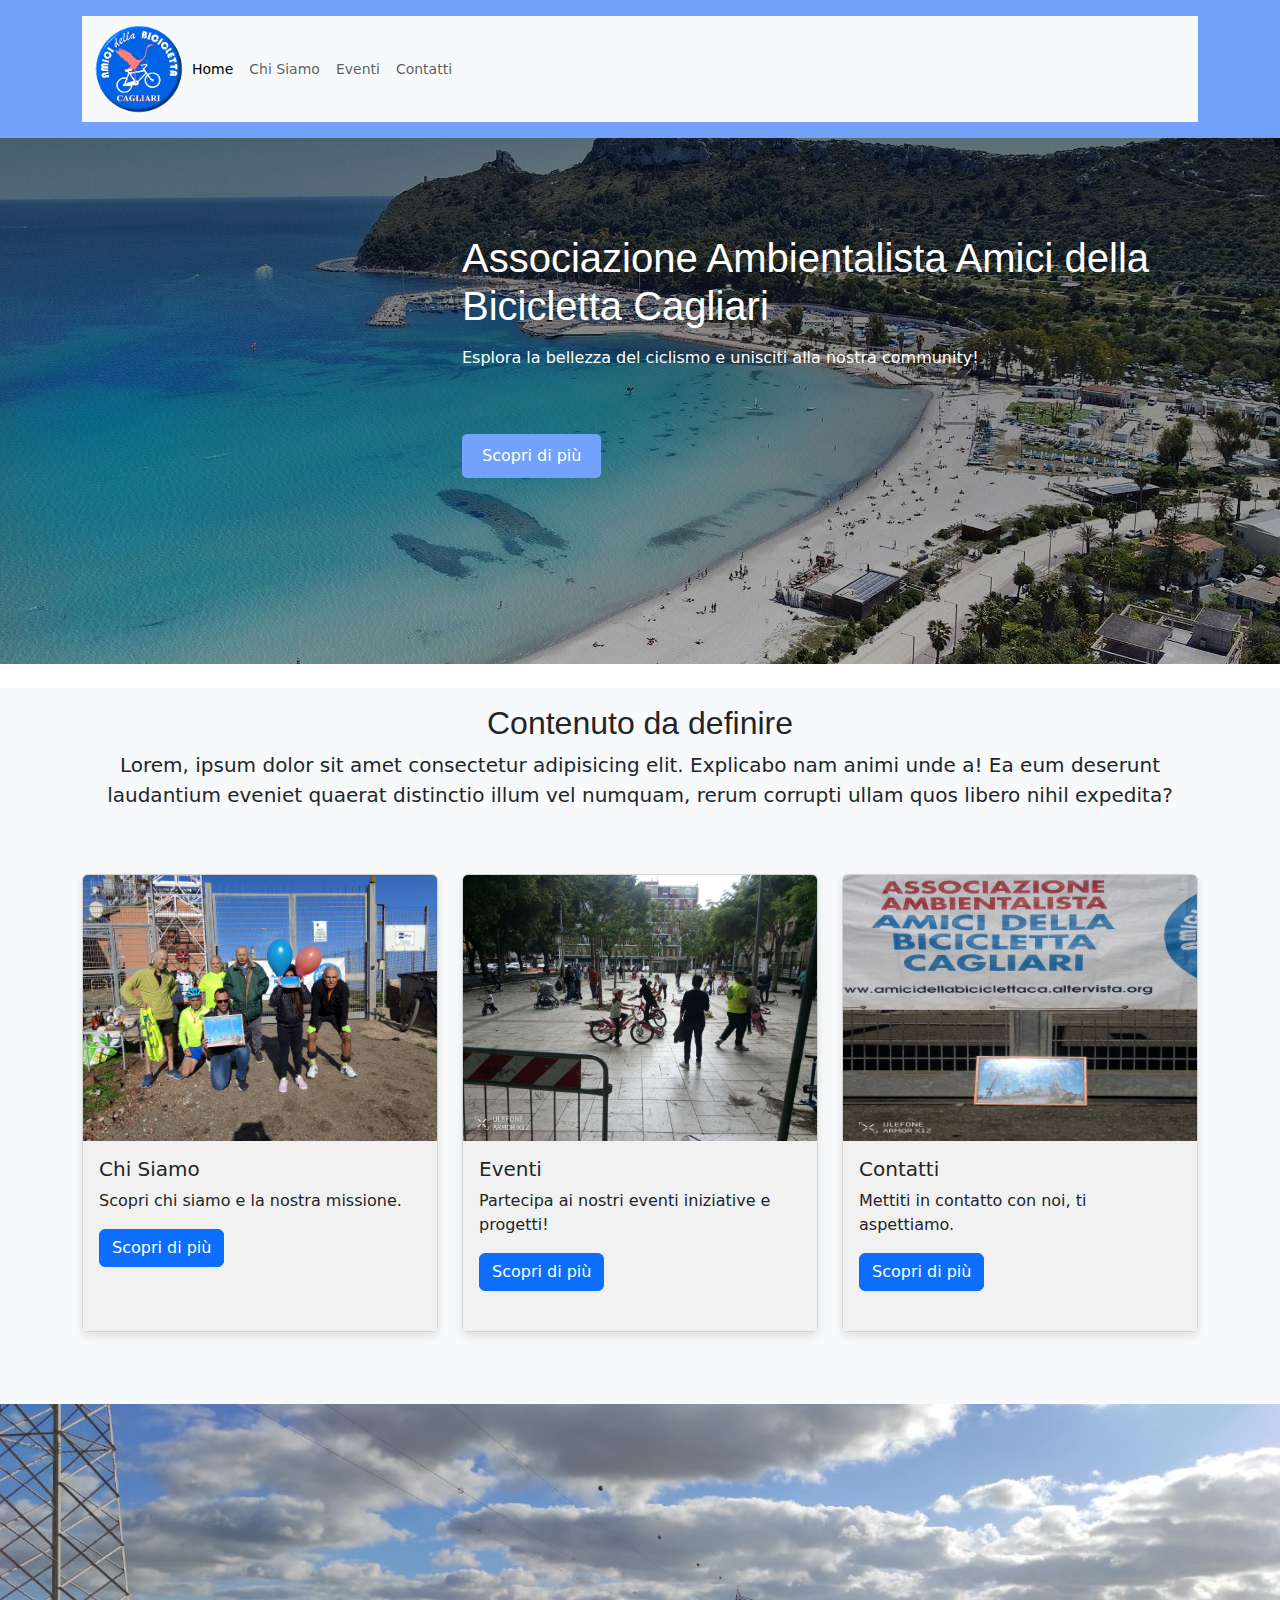
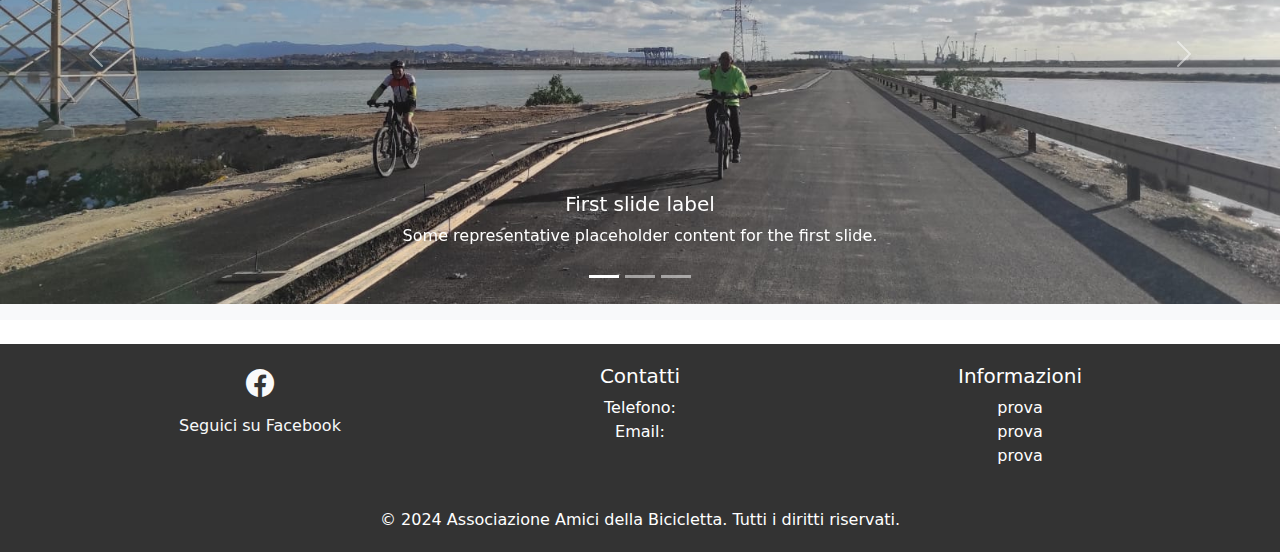
<file: index.html>
<!DOCTYPE html>
<html lang="it">

<head>
    <meta charset="UTF-8">
    <meta name="viewport" content="width=device-width, initial-scale=1.0">
    <title>Associazione Amici della Bicicletta</title>
    <meta name="description" content="Attività bicicletta e associazioni ambientaliste">
    <link rel="icon" type="image/x-icon" href="./img/logo.png">

    <link rel="stylesheet" href="css/style.css">
    <link href="https://cdn.jsdelivr.net/npm/bootstrap@5.3.3/dist/css/bootstrap.min.css" rel="stylesheet"
        integrity="sha384-QWTKZyjpPEjISv5WaRU9OFeRpok6YctnYmDr5pNlyT2bRjXh0JMhjY6hW+ALEwIH" crossorigin="anonymous">
    <link href="https://cdn.jsdelivr.net/npm/bootstrap-icons/font/bootstrap-icons.css" rel="stylesheet">

</head>

<body>
    <!-- sezione header -->
    <header>
        <div class="container py-3">
            <div class="row">
                <div class="col-12">
                    <div class="content-header-menu">
                        <nav class="navbar navbar-expand-lg bg-body-tertiary">
                            <div class="container-fluid">
                                <img src="./img/logo.png" class="logo" alt="">
                                <button class="navbar-toggler" type="button" data-bs-toggle="collapse"
                                    data-bs-target="#navbarNav" aria-controls="navbarNav" aria-expanded="false"
                                    aria-label="Toggle navigation">
                                    <span class="navbar-toggler-icon"></span>
                                </button>
                                <div class="collapse navbar-collapse" id="navbarNav">
                                    <ul class="navbar-nav">
                                        <li class="nav-item">
                                            <a class="nav-link active" aria-current="page" href="#">Home</a>
                                        </li>
                                        <li class="nav-item">
                                            <a class="nav-link" href="#">Chi Siamo</a>
                                        </li>
                                        <li class="nav-item">
                                            <a class="nav-link" href="#">Eventi</a>
                                        </li>
                                        <li class="nav-item">
                                            <a class="nav-link" href="">Contatti</a>
                                        </li>
                                    </ul>
                                </div>
                            </div>
                        </nav>
                    </div>
                </div>
            </div>
        </div>
    </header>
    <!-- <nav>
        <ul class="menu list-unstyled d-flex m-0 justify-content-center">
            <li><a href="index.html">Home</a></li>
            <li><a href="pages/about.html">Chi Siamo</a></li>
            <li><a href="pages/events.html">Eventi</a></li>
            <li><a href="pages/contact.html">Contatti</a></li>
        </ul>
    </nav> -->
    <!-- sezione main -->
    <main>
        <div class="jumbo">
            <!-- Overlay per il background -->
            <div class="overlay"></div>
            <div class="container py-5 position-relative">
                <div class="row align-items-center">
                    <!-- Colonna immagine logo -->
                    <div class="col-md-4 text-center text-md-start">
                        <!-- <img src="img/logo.png" alt="Logo Amici della Bicicletta" class="logo"> -->
                    </div>
                    <!-- Colonna contenuto principale -->
                    <div class="col-md-8 text-center text-md-start">
                        <div class="content-main py-5">
                            <h1 class="pt-5 m-0">Associazione Ambientalista Amici della Bicicletta Cagliari</h1>
                            <p class="pt-3">Esplora la bellezza del ciclismo e unisciti alla nostra community!</p>
                            <a href="pages/about.html" class="button mt-5">Scopri di più</a>
                        </div>
                    </div>
                </div>
            </div>
        </div>
        <!-- sezione card del main -->
        <div class="jumbo-card bg-light my-4 py-3">
            <div class="container text-center">
                <div class="row">
                    <div class="col-12">
                        <div class="content-description">
                            <!-- contenuto da definire -->
                            <h2>Contenuto da definire</h2>
                            <p class="lead">Lorem, ipsum dolor sit amet consectetur adipisicing elit. Explicabo nam
                                animi unde a! Ea
                                eum deserunt
                                laudantium eveniet quaerat distinctio illum vel numquam, rerum corrupti ullam quos
                                libero nihil
                                expedita?</p>
                        </div>
                    </div>
                </div>
            </div>
            <div class="container py-5">
                <div class="row">
                    <!-- Card Chi Siamo -->
                    <div class="col-md-4 mb-4">
                        <div class="card">
                            <img src="./img/IMG-20241129-WA0031.jpg" class="card-img-top" alt="Chi Siamo">
                            <div class="card-body">
                                <h5 class="card-title">Chi Siamo</h5>
                                <p class="card-text">Scopri chi siamo e la nostra missione.</p>
                                <a href="pages/about.html" class="btn btn-primary">Scopri di più</a>
                            </div>
                        </div>
                    </div>

                    <!-- Card Eventi -->
                    <div class="col-md-4 mb-4">
                        <div class="card">
                            <img src="./img/eventi-1.jpg" class="card-img-top" alt="Eventi">
                            <div class="card-body">
                                <h5 class="card-title">Eventi</h5>
                                <p class="card-text">Partecipa ai nostri eventi iniziative e progetti!</p>
                                <a href="pages/events.html" class="btn btn-primary">Scopri di più</a>
                            </div>
                        </div>
                    </div>

                    <!-- Card Contatti -->
                    <div class="col-md-4 mb-4">
                        <div class="card">
                            <img src="./img/contatti-3.jpg" class="card-img-top" alt="Contatti">
                            <div class="card-body">
                                <h5 class="card-title">Contatti</h5>
                                <p class="card-text">Mettiti in contatto con noi, ti aspettiamo.</p>
                                <a href="pages/contact.html" class="btn btn-primary">Scopri di più</a>
                            </div>
                        </div>
                    </div>
                </div>
            </div>
            <!-- carosello -->
            <div class="container-full">
                <div id="carouselExampleCaptions" class="carousel slide" data-bs-ride="carousel"
                    data-bs-interval="3000">
                    <div class="carousel-indicators">
                        <button type="button" data-bs-target="#carouselExampleCaptions" data-bs-slide-to="0"
                            class="active" aria-current="true" aria-label="Slide 1"></button>
                        <button type="button" data-bs-target="#carouselExampleCaptions" data-bs-slide-to="1"
                            aria-label="Slide 2"></button>
                        <button type="button" data-bs-target="#carouselExampleCaptions" data-bs-slide-to="2"
                            aria-label="Slide 3"></button>
                    </div>
                    <div class="carousel-inner" style="background-color: #f2f2f2;">
                        <!-- Aggiungi un colore di sfondo -->
                        <div class="carousel-item active">
                            <img src="./img/IMG-20241129-WA0030.jpg" class="d-block w-100" alt="..."
                                style="height: 500px; object-fit: cover;"> <!-- Altezza fissa per tutte le immagini -->
                            <div class="carousel-caption d-none d-md-block">
                                <h5>First slide label</h5>
                                <p>Some representative placeholder content for the first slide.</p>
                            </div>
                        </div>
                        <div class="carousel-item">
                            <img src="./img/IMG-20241129-WA0072.jpg" class="d-block w-100" alt="..."
                                style="height: 500px; object-fit: cover;">
                            <div class="carousel-caption d-none d-md-block">
                                <h5>Second slide label</h5>
                                <p>Some representative placeholder content for the second slide.</p>
                            </div>
                        </div>
                        <div class="carousel-item">
                            <img src="./img/IMG-20241129-WA0078.jpg" class="d-block w-100" alt="..."
                                style="height: 500px; object-fit: cover;">
                            <div class="carousel-caption d-none d-md-block">
                                <h5>Third slide label</h5>
                                <p>Some representative placeholder content for the third slide.</p>
                            </div>
                        </div>
                    </div>
                    <button class="carousel-control-prev" type="button" data-bs-target="#carouselExampleCaptions"
                        data-bs-slide="prev">
                        <span class="carousel-control-prev-icon" aria-hidden="true"></span>
                        <span class="visually-hidden">Previous</span>
                    </button>
                    <button class="carousel-control-next" type="button" data-bs-target="#carouselExampleCaptions"
                        data-bs-slide="next">
                        <span class="carousel-control-next-icon" aria-hidden="true"></span>
                        <span class="visually-hidden">Next</span>
                    </button>
                </div>
            </div>
        </div>
    </main>
    <!-- sezione footer -->
    <footer>
        <div class="container">
            <div class="row">
                <!-- Icona Facebook -->
                <div class="col-md-4 text-center mb-3 mb-md-0">
                    <a href="https://www.facebook.com/share/1WVRZuVcU7/" target="_blank"
                        class="text-light text-decoration-none">
                        <i class="bi bi-facebook fs-3"></i>
                        <span class="d-block mt-2">Seguici su Facebook</span>
                    </a>
                </div>
                <!-- Lista contatti -->
                <div class="col-md-4 text-center mb-3 mb-md-0">
                    <h5>Contatti</h5>
                    <ul class="list-unstyled">
                        <li>Telefono: </li>
                        <li>Email:</li>
                    </ul>
                </div>
                <!-- Informazioni generali -->
                <div class="col-md-4 text-center">
                    <h5>Informazioni</h5>
                    <ul class="list-unstyled">
                        <li>prova</li>
                        <li>prova</li>
                        <li>prova</li>
                    </ul>
                </div>
            </div>
            <div class="row mt-4">
                <div class="col-12 text-center">
                    <p class="m-0">&copy; 2024 Associazione Amici della Bicicletta. Tutti i diritti riservati.</p>
                </div>
            </div>
        </div>
    </footer>

    <!-- Script Bootstrap -->
    <script src="https://cdn.jsdelivr.net/npm/bootstrap@5.3.3/dist/js/bootstrap.bundle.min.js"
        integrity="sha384-YvpcrYf0tY3lHB60NNkmXc5s9fDVZLESaAA55NDzOxhy9GkcIdslK1eN7N6jIeHz"
        crossorigin="anonymous"></script>

    <!-- script js -->
    <script type="text/javascript" src="./js/script.js"></script>
</body>

</html>
</file>
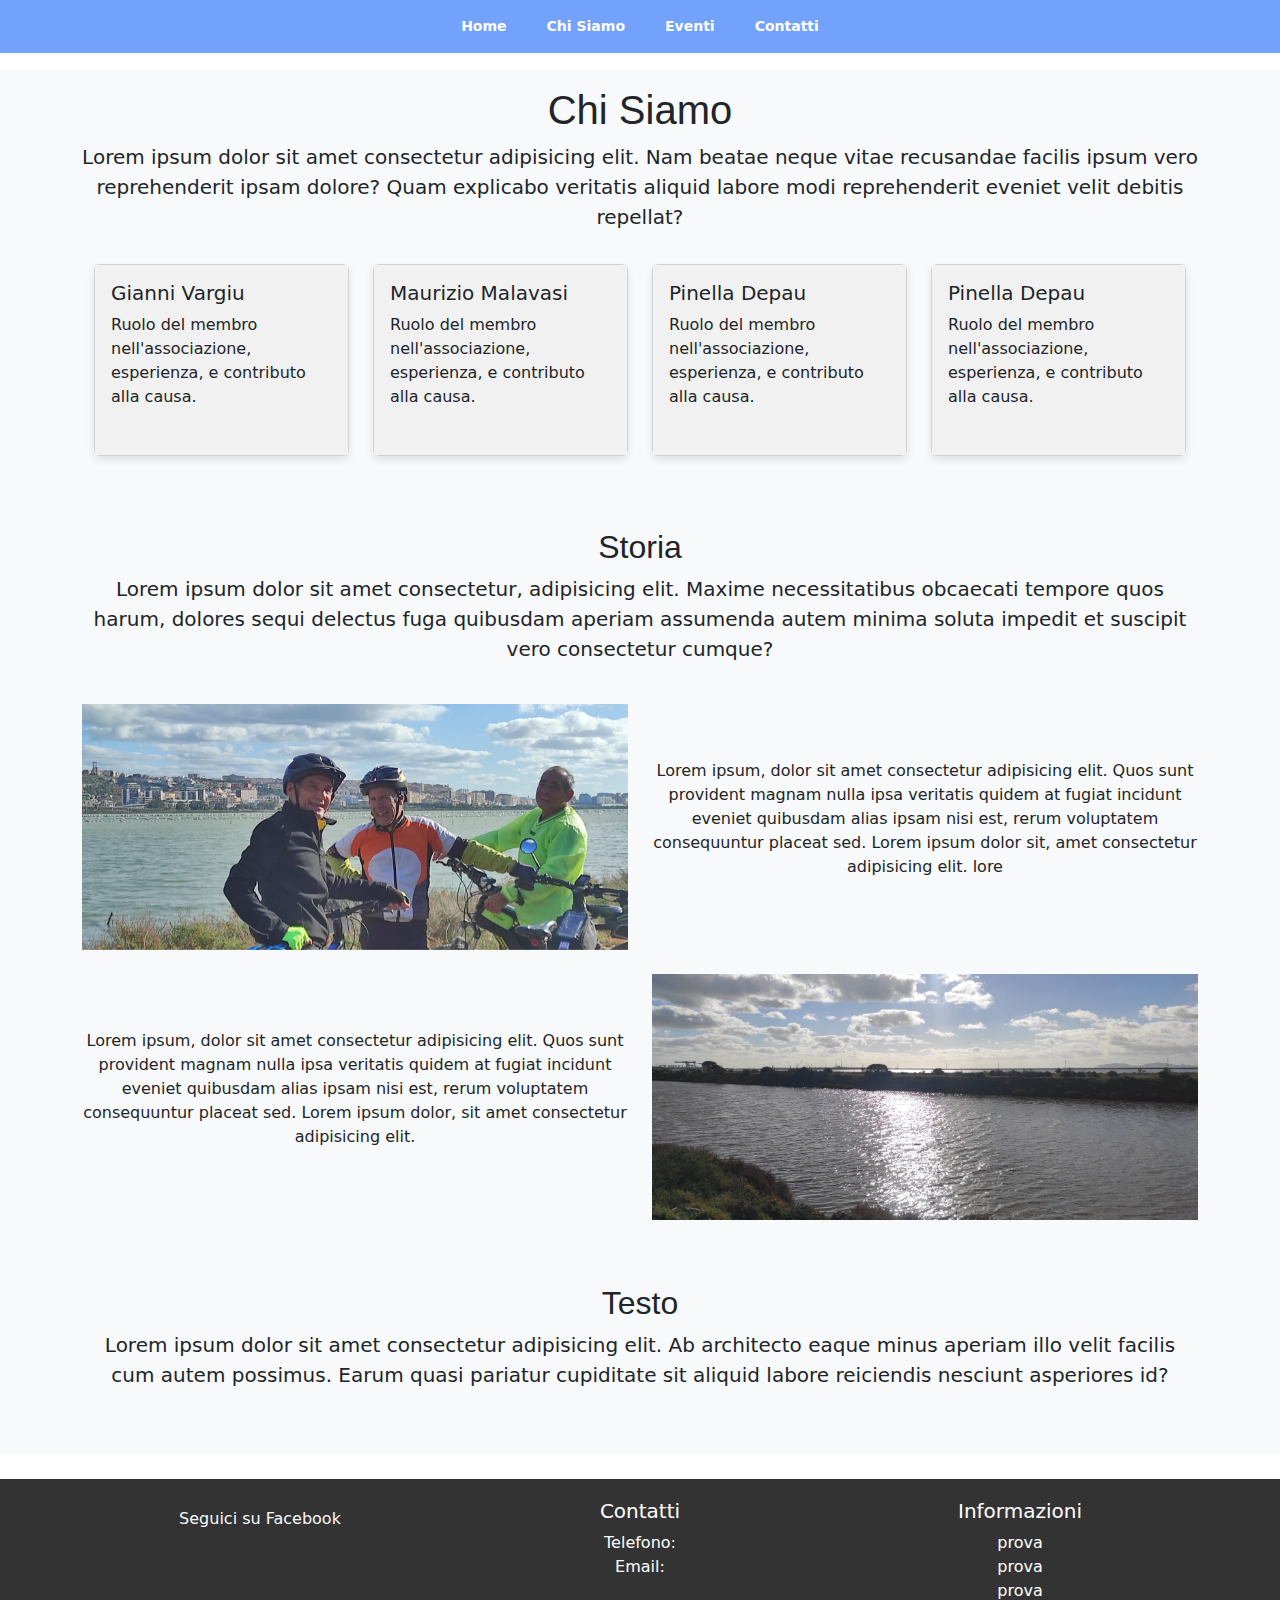
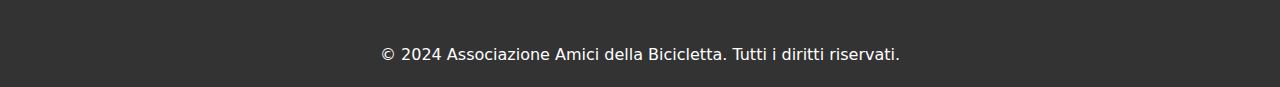
<file: pages/about.html>
<!DOCTYPE html>
<html lang="it">

<head>
    <meta charset="UTF-8">
    <meta name="viewport" content="width=device-width, initial-scale=1.0">
    <title>Chi Siamo - Associazione Amici della Bicicletta</title>
    <meta name="description" content="Attività bicicletta e associazioni ambientaliste">
    <link rel="icon" type="image/x-icon" href="../img/logo.png">
    <link rel="stylesheet" href="../css/style.css">
    <link href="https://cdn.jsdelivr.net/npm/bootstrap@5.3.3/dist/css/bootstrap.min.css" rel="stylesheet"
        integrity="sha384-QWTKZyjpPEjISv5WaRU9OFeRpok6YctnYmDr5pNlyT2bRjXh0JMhjY6hW+ALEwIH" crossorigin="anonymous">
</head>

<body>
    <!-- Sezione Header -->
    <header>
        <div class="container py-3">
            <div class="row">
                <div class="col-12">
                    <div class="content-header-menu">
                        <nav>
                            <ul class="menu list-unstyled d-flex m-0 justify-content-center">
                                <li><a href="../index.html">Home</a></li>
                                <li><a href="./about.html">Chi Siamo</a></li>
                                <li><a href="./events.html">Eventi</a></li>
                                <li><a href="./contact.html">Contatti</a></li>
                            </ul>
                        </nav>
                    </div>
                </div>
            </div>
        </div>
    </header>

    <!-- Sezione Main -->
    <main>
        <div class="bg-light">
            <!-- Sezione Introduttiva -->
            <div class="container py-3 mt-5">
                <div class="row">
                    <div class="col-12 text-center">
                        <h1>Chi Siamo</h1>
                        <p class="lead">Lorem ipsum dolor sit amet consectetur adipisicing elit. Nam beatae neque vitae
                            recusandae facilis ipsum vero reprehenderit ipsam dolore? Quam explicabo veritatis aliquid
                            labore modi reprehenderit eveniet velit debitis repellat?</p>
                    </div>
                </div>
                <!-- Sezione Membri -->
                <div class="container py-3">
                    <div class="row">
                        <div class="col-12 col-sm-6 col-lg-3 mb-4">
                            <div class="card">
                                <div class="card-body py-3">
                                    <h5 class="card-title">Gianni Vargiu</h5>
                                    <p class="card-text">Ruolo del membro nell'associazione, esperienza, e contributo
                                        alla
                                        causa.</p>
                                </div>
                            </div>
                        </div>
                        <div class="col-12 col-sm-6 col-lg-3 mb-4">
                            <div class="card">
                                <div class="card-body py-3">
                                    <h5 class="card-title">Maurizio Malavasi</h5>
                                    <p class="card-text">Ruolo del membro nell'associazione, esperienza, e contributo
                                        alla
                                        causa.</p>
                                </div>
                            </div>
                        </div>
                        <div class="col-12 col-sm-6 col-lg-3 mb-4">
                            <div class="card">
                                <div class="card-body py-3">
                                    <h5 class="card-title">Pinella Depau</h5>
                                    <p class="card-text">Ruolo del membro nell'associazione, esperienza, e contributo
                                        alla
                                        causa.</p>
                                </div>
                            </div>
                        </div>
                        <div class="col-12 col-sm-6 col-lg-3 mb-4">
                            <div class="card">
                                <div class="card-body py-3">
                                    <h5 class="card-title">Pinella Depau</h5>
                                    <p class="card-text">Ruolo del membro nell'associazione, esperienza, e contributo
                                        alla
                                        causa.</p>
                                </div>
                            </div>
                        </div>
                    </div>
                </div>
            </div>
            <!-- sezione storica -->
            <div class="container py-3">
                <div class="row gy-4">
                    <div class="col-12">
                        <div class="content-history top text-center">
                            <h2>Storia</h2>
                            <p class="lead">Lorem ipsum dolor sit amet consectetur, adipisicing elit. Maxime
                                necessitatibus
                                obcaecati tempore
                                quos harum, dolores sequi delectus fuga quibusdam aperiam assumenda autem minima soluta
                                impedit
                                et suscipit vero consectetur cumque?</p>
                        </div>
                    </div>
                    <div class="col-12 col-md-6">
                        <div class="content-history-right">
                            <div id="carouselExampleSlidesOnly" class="carousel slide" data-bs-ride="carousel">
                                <div class="carousel-inner">
                                    <div class="carousel-item active">
                                        <img src="../img/IMG-20241129-WA0021.jpg" class="d-block w-100 img-fluid"
                                            alt="...">
                                    </div>
                                    <div class="carousel-item">
                                        <img src="../img/IMG-20241129-WA0023.jpg" class="d-block w-100 img-fluid"
                                            alt="...">
                                    </div>
                                    <div class="carousel-item">
                                        <img src="../img/IMG-20241129-WA0027.jpg" class="d-block w-100 img-fluid"
                                            alt="...">
                                    </div>
                                </div>
                            </div>
                        </div>
                    </div>
                    <div class="col-12 col-md-6 d-flex align-items-center">
                        <div class="content-histori-left text-center">
                            <p class="">Lorem ipsum, dolor sit amet consectetur adipisicing
                                elit. Quos sunt
                                provident
                                magnam
                                nulla
                                ipsa veritatis quidem at fugiat incidunt eveniet quibusdam alias ipsam nisi est,
                                rerum
                                voluptatem consequuntur placeat sed. Lorem ipsum dolor sit, amet consectetur
                                adipisicing
                                elit. lore</p>
                        </div>
                    </div>
                    <div class="col-12 col-md-6 d-flex align-items-center">
                        <div class="content-histori-left text-center">
                            <p class="">Lorem ipsum, dolor sit amet consectetur adipisicing elit. Quos sunt
                                provident
                                magnam
                                nulla
                                ipsa veritatis quidem at fugiat incidunt eveniet quibusdam alias ipsam nisi est,
                                rerum
                                voluptatem consequuntur placeat sed. Lorem ipsum dolor, sit amet consectetur
                                adipisicing
                                elit.</p>
                        </div>
                    </div>
                    <div class="col-12 col-md-6">
                        <div class="content-history-right">
                            <img src="../img/IMG-20241129-WA0027.jpg" class="img-fluid w-100" alt="">
                        </div>
                    </div>
                </div>
            </div>



            <!-- Sezione Missione -->
            <div class="container py-5">
                <div class="row">
                    <div class="col-12 text-center">
                        <h2>Testo</h2>
                        <p class="lead">Lorem ipsum dolor sit amet consectetur adipisicing elit. Ab architecto eaque
                            minus aperiam illo velit facilis cum autem possimus. Earum quasi pariatur cupiditate sit
                            aliquid labore reiciendis nesciunt asperiores id?</p>
                    </div>
                </div>
            </div>
        </div>

    </main>

    <!-- Sezione Footer -->
    <footer>
        <div class="container">
            <div class="row">
                <!-- Icona Facebook -->
                <div class="col-md-4 text-center mb-3 mb-md-0">
                    <a href="https://www.facebook.com/share/1WVRZuVcU7/" target="_blank"
                        class="text-light text-decoration-none">
                        <i class="bi bi-facebook fs-3"></i>
                        <span class="d-block mt-2">Seguici su Facebook</span>
                    </a>
                </div>
                <!-- Lista contatti -->
                <div class="col-md-4 text-center mb-3 mb-md-0">
                    <h5>Contatti</h5>
                    <ul class="list-unstyled">
                        <li>Telefono: </li>
                        <li>Email:</li>
                    </ul>
                </div>
                <!-- Informazioni generali -->
                <div class="col-md-4 text-center">
                    <h5>Informazioni</h5>
                    <ul class="list-unstyled">
                        <li>prova</li>
                        <li>prova</li>
                        <li>prova</li>
                    </ul>
                </div>
            </div>
            <div class="row mt-4">
                <div class="col-12 text-center">
                    <p class="m-0">&copy; 2024 Associazione Amici della Bicicletta. Tutti i diritti riservati.</p>
                </div>
            </div>
        </div>
    </footer>
    <!-- Script Bootstrap -->
    <script src="https://cdn.jsdelivr.net/npm/bootstrap@5.3.3/dist/js/bootstrap.bundle.min.js"
        integrity="sha384-YvpcrYf0tY3lHB60NNkmXc5s9fDVZLESaAA55NDzOxhy9GkcIdslK1eN7N6jIeHz"
        crossorigin="anonymous"></script>
</body>

</html>
</file>
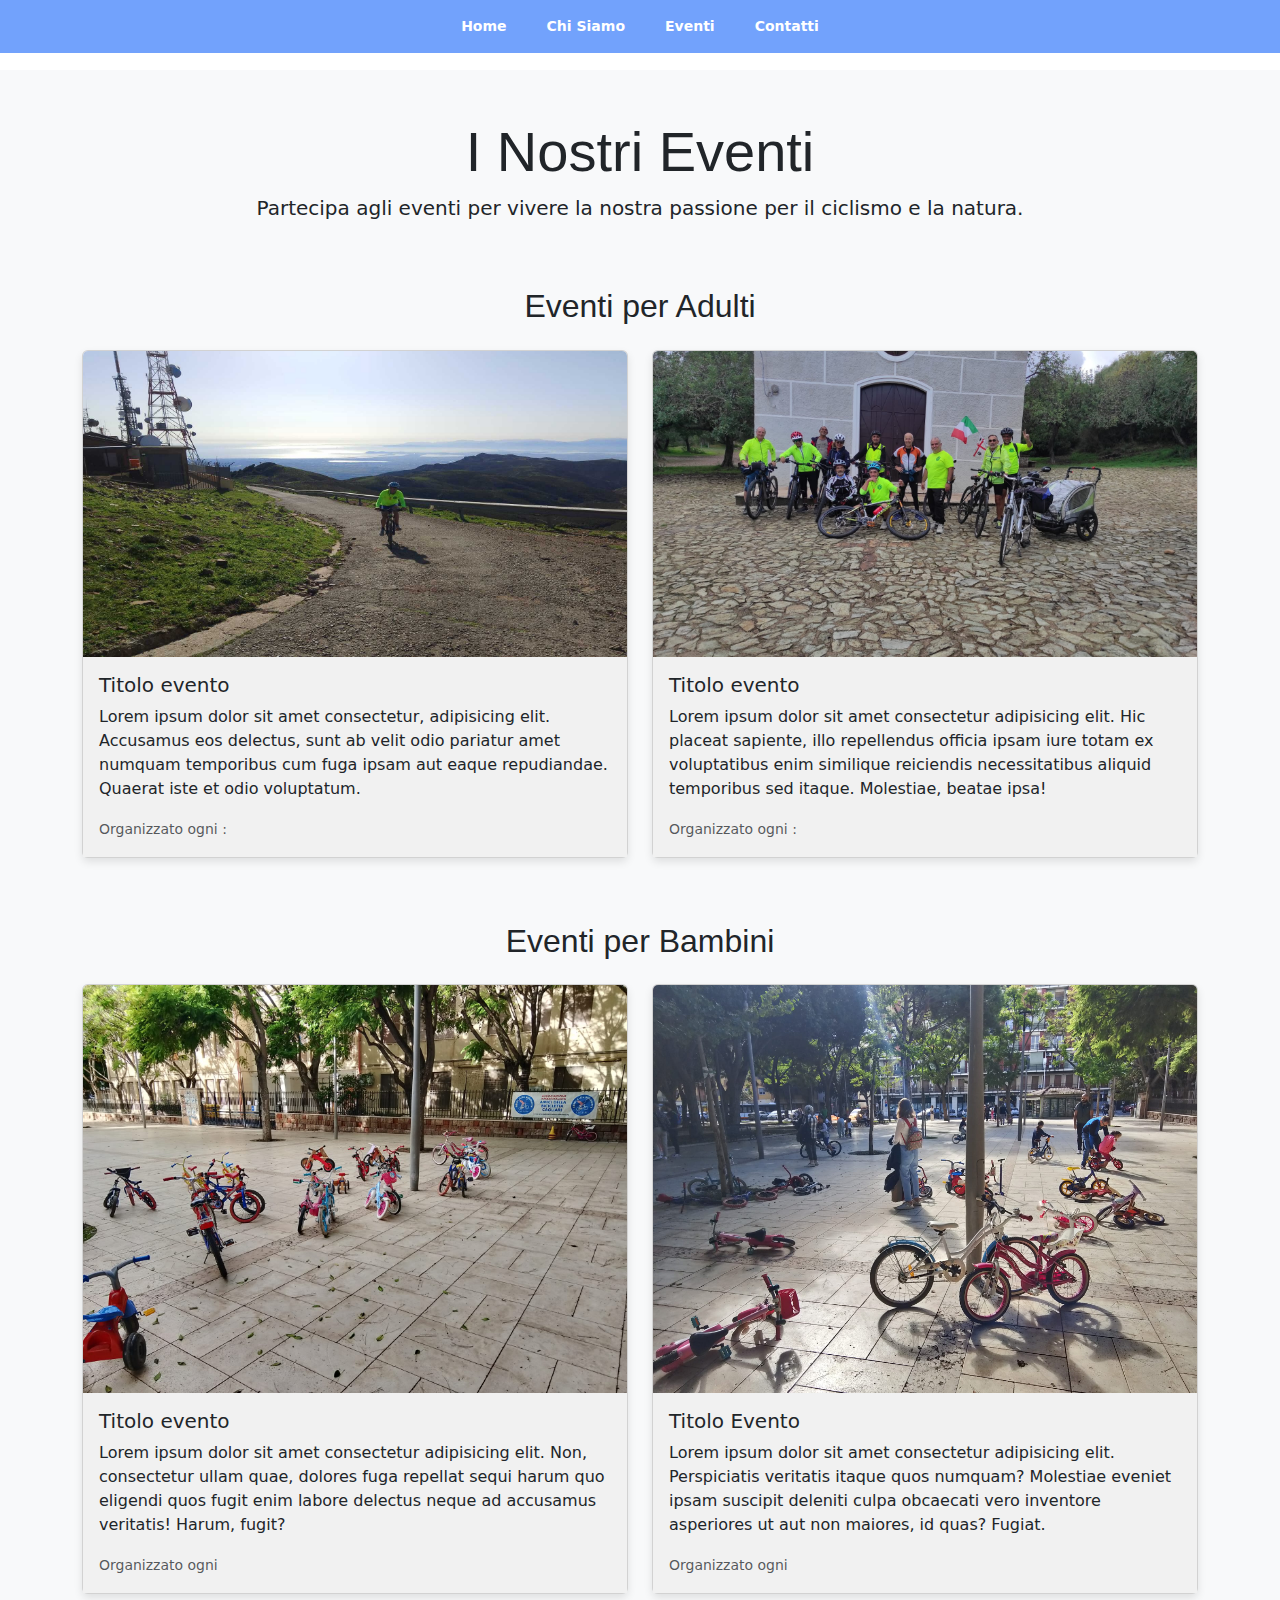
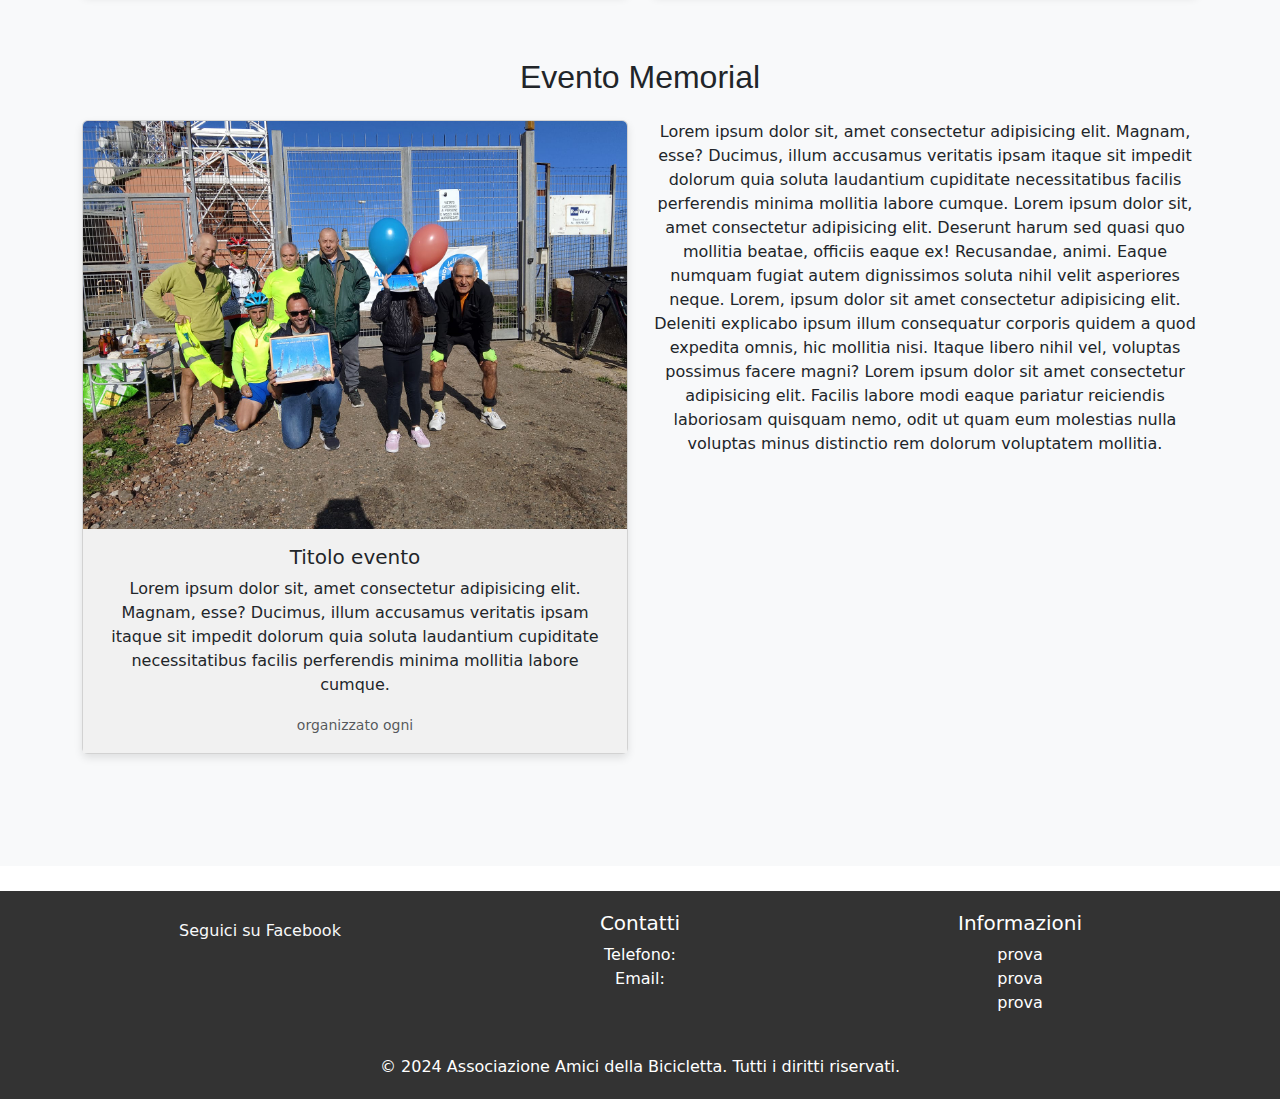
<file: pages/events.html>
<!DOCTYPE html>
<html lang="it">

<head>
    <meta charset="UTF-8">
    <meta name="viewport" content="width=device-width, initial-scale=1.0">
    <title>Eventi - Associazione Amici della Bicicletta</title>
    <meta name="description" content="Scopri gli eventi organizzati dalla nostra associazione">
    <link rel="icon" type="image/x-icon" href="../img/logo.png">

    <link rel="stylesheet" href="../css/style.css">
    <link href="https://cdn.jsdelivr.net/npm/bootstrap@5.3.3/dist/css/bootstrap.min.css" rel="stylesheet"
        integrity="sha384-QWTKZyjpPEjISv5WaRU9OFeRpok6YctnYmDr5pNlyT2bRjXh0JMhjY6hW+ALEwIH" crossorigin="anonymous">
</head>

<body>
    <!-- Header -->
    <header>
        <div class="container py-3">
            <div class="row">
                <div class="col-12">
                    <nav>
                        <ul class="menu list-unstyled d-flex m-0 justify-content-center">
                            <li><a href="../index.html">Home</a></li>
                            <li><a href="./about.html">Chi Siamo</a></li>
                            <li><a href="./events.html" class="active">Eventi</a></li>
                            <li><a href="./contact.html">Contatti</a></li>
                        </ul>
                    </nav>
                </div>
            </div>
        </div>
    </header>

    <!-- Main -->
    <main>
        <div class="bg-light">
            <div class="container py-5">
                <!-- Titolo -->
                <div class="row mb-4">
                    <div class="col-12 text-center">
                        <h1 class="display-4">I Nostri Eventi</h1>
                        <p class="lead">Partecipa agli eventi per vivere la nostra passione per il ciclismo e la natura.
                        </p>
                    </div>
                </div>

                <!-- Sezione eventi per adulti -->
                <div class="row my-5">
                    <div class="col-12">
                        <h2 class="text-center">Eventi per Adulti</h2>
                    </div>
                    <div class="col-12 col-md-6 my-3">
                        <div class="card">
                            <img src="../img/adulti_2.jpg" class="card-img-top" alt="Evento per Adulti">
                            <div class="card-body">
                                <h5 class="card-title">Titolo evento</h5>
                                <p class="card-text">Lorem ipsum dolor sit amet consectetur, adipisicing elit. Accusamus
                                    eos delectus, sunt ab velit odio pariatur amet numquam temporibus cum fuga ipsam aut
                                    eaque repudiandae. Quaerat iste et odio voluptatum.</p>
                                <p class="card-text"><small class="text-muted">Organizzato ogni :</small></p>
                            </div>
                        </div>
                    </div>
                    <div class="col-12 col-md-6 my-3">
                        <div class="card">
                            <img src="../img/IMG-20241129-WA0075.jpg" class="card-img-top" alt="Evento per Adulti">
                            <div class="card-body">
                                <h5 class="card-title">Titolo evento</h5>
                                <p class="card-text">Lorem ipsum dolor sit amet consectetur adipisicing elit. Hic
                                    placeat sapiente, illo repellendus officia ipsam iure totam ex voluptatibus enim
                                    similique reiciendis necessitatibus aliquid temporibus sed itaque. Molestiae, beatae
                                    ipsa!</p>
                                <p class="card-text"><small class="text-muted">Organizzato ogni :</small></p>
                            </div>
                        </div>
                    </div>
                </div>

                <!-- Sezione eventi per bambini -->
                <div class="row my-5">
                    <div class="col-12">
                        <h2 class="text-center">Eventi per Bambini</h2>
                    </div>
                    <div class="col-12 col-md-6 my-3">
                        <div class="card">
                            <img src="../img/IMG-20241129-WA0040.jpg" class="card-img-top" alt="Evento per Bambini">
                            <div class="card-body">
                                <h5 class="card-title">Titolo evento</h5>
                                <p class="card-text">Lorem ipsum dolor sit amet consectetur adipisicing elit. Non,
                                    consectetur ullam quae, dolores fuga repellat sequi harum quo eligendi quos fugit
                                    enim labore delectus neque ad accusamus veritatis! Harum, fugit?</p>
                                <p class="card-text"><small class="text-muted">Organizzato ogni</small></p>
                            </div>
                        </div>
                    </div>
                    <div class="col-12 col-md-6 my-3">
                        <div class="card">
                            <img src="../img/IMG-20241129-WA0041.jpg" class="card-img-top" alt="Evento per Bambini">
                            <div class="card-body">
                                <h5 class="card-title">Titolo Evento</h5>
                                <p class="card-text">Lorem ipsum dolor sit amet consectetur adipisicing elit.
                                    Perspiciatis veritatis itaque quos numquam? Molestiae eveniet ipsam suscipit
                                    deleniti culpa obcaecati vero inventore asperiores ut aut non maiores, id quas?
                                    Fugiat.</p>
                                <p class="card-text"><small class="text-muted">Organizzato ogni</small></p>
                            </div>
                        </div>
                    </div>
                </div>

                <!-- Sezione evento memorial -->
                <div class="row my-5">
                    <div class="col-12">
                        <h2 class="text-center">Evento Memorial</h2>
                    </div>
                    <div class="col-12 col-md-6 my-3">
                        <div class="card">
                            <img src="../img/IMG-20241129-WA0033.jpg" class="card-img-top" alt="Evento Memorial">
                            <div class="card-body text-center">
                                <h5 class="card-title">Titolo evento</h5>
                                <p class="card-text">Lorem ipsum dolor sit, amet consectetur adipisicing elit. Magnam,
                                    esse? Ducimus, illum accusamus veritatis ipsam itaque sit impedit dolorum quia
                                    soluta laudantium cupiditate necessitatibus facilis perferendis minima mollitia
                                    labore cumque.</p>
                                <p class="card-text"><small class="text-muted">organizzato ogni</small></p>
                            </div>
                        </div>
                    </div>
                    <div class="col-12 col-md-6">
                        <div class="text-center my-3">
                            <p class="card-text">Lorem ipsum dolor sit, amet consectetur adipisicing elit. Magnam,
                                esse? Ducimus, illum accusamus veritatis ipsam itaque sit impedit dolorum quia
                                soluta laudantium cupiditate necessitatibus facilis perferendis minima mollitia
                                labore cumque. Lorem ipsum dolor sit, amet consectetur adipisicing elit. Deserunt harum
                                sed quasi quo mollitia beatae, officiis eaque ex! Recusandae, animi. Eaque numquam
                                fugiat autem dignissimos soluta nihil velit asperiores neque. Lorem, ipsum dolor sit
                                amet consectetur adipisicing elit. Deleniti explicabo ipsum illum consequatur corporis
                                quidem a quod expedita omnis, hic mollitia nisi. Itaque libero nihil vel, voluptas
                                possimus facere magni? Lorem ipsum dolor sit amet consectetur adipisicing elit. Facilis
                                labore modi eaque pariatur reiciendis laboriosam quisquam nemo, odit ut quam eum
                                molestias nulla voluptas minus distinctio rem dolorum voluptatem mollitia.</p>
                        </div>
                    </div>
                </div>
            </div>
        </div>
    </main>

    <!-- Footer -->
    <footer>
        <div class="container">
            <div class="row">
                <!-- Icona Facebook -->
                <div class="col-md-4 text-center mb-3 mb-md-0">
                    <a href="https://www.facebook.com/share/1WVRZuVcU7/" target="_blank"
                        class="text-light text-decoration-none">
                        <i class="bi bi-facebook fs-3"></i>
                        <span class="d-block mt-2">Seguici su Facebook</span>
                    </a>
                </div>
                <!-- Lista contatti -->
                <div class="col-md-4 text-center mb-3 mb-md-0">
                    <h5>Contatti</h5>
                    <ul class="list-unstyled">
                        <li>Telefono: </li>
                        <li>Email:</li>
                    </ul>
                </div>
                <!-- Informazioni generali -->
                <div class="col-md-4 text-center">
                    <h5>Informazioni</h5>
                    <ul class="list-unstyled">
                        <li>prova</li>
                        <li>prova</li>
                        <li>prova</li>
                    </ul>
                </div>
            </div>
            <div class="row mt-4">
                <div class="col-12 text-center">
                    <p class="m-0">&copy; 2024 Associazione Amici della Bicicletta. Tutti i diritti riservati.</p>
                </div>
            </div>
        </div>
    </footer>

    <!-- Script Bootstrap -->
    <script src="https://cdn.jsdelivr.net/npm/bootstrap@5.3.3/dist/js/bootstrap.bundle.min.js"
        integrity="sha384-YvpcrYf0tY3lHB60NNkmXc5s9fDVZLESaAA55NDzOxhy9GkcIdslK1eN7N6jIeHz"
        crossorigin="anonymous"></script>
</body>

</html>
</file>
<file: css/style.css>
/* Reset di base */
* {
    margin: 0;
    padding: 0;
    box-sizing: border-box;
}

body {
    font-family: 'Arial', sans-serif;
}

h1,
h2,
h3 {
    font-family: 'Roboto', sans-serif;
}

/* ----------------------------------------------------------------------------------- */
/* HOMEPAGE */
/* HEADER */

header {
    background: #72a2fc;
    color: #fff;
    font-size: 14px;
    position: fixed;
    z-index: 3;
    top: 0;
    right: 0;
    width: 100%;


}

header .menu li {
    margin: 0 20px;
}

header .menu a {
    color: #fff;
    text-decoration: none;
    font-weight: bold;
    transition: color 0.3s ease;
}

header .menu a:hover {
    color: #2455af;
    text-decoration: underline;
}

/* ----------------------------------------------------------------------------------------- */
/* MAIN */


/* Jumbo - Overlay */
.jumbo {
    position: relative;
    background-image: url(../img/poetto-jumbo.jpg);
    background-repeat: no-repeat;
    background-size: cover;
    padding: 90px 0;
}

.jumbo .overlay {
    position: absolute;
    top: 0;
    left: 0;
    width: 100%;
    height: 100%;
    background: linear-gradient(to bottom, rgba(0, 0, 0, 0.6), rgba(0, 0, 0, 0.3));
    /* Overlay semi-trasparente */
    z-index: 1;
}

.jumbo .container {
    position: relative;
    z-index: 2;
    /* Porta il contenuto sopra l'overlay */
}

/* Contenuto principale */
.content-main {
    color: white;
}

.content-main .button {
    display: inline-block;
    margin-top: 20px;
    padding: 10px 20px;
    background: #72a2fc;
    color: #fff;
    text-decoration: none;
    border-radius: 5px;
    transition: all 0.3s ease;

}

.content-main .button:hover {
    background: #4a8dff;
    transform: scale(1.1);
}

/* Stile per il logo */
.logo {
    width: 90px;
}


/* Card */
.card {
    border: none;
    border-radius: 10px;
    /* Rendi gli angoli delle card arrotondati */
    box-shadow: 0 4px 8px rgba(0, 0, 0, 0.1);
    /* Aggiungi un'ombra leggera */
    transition: transform 0.3s ease, box-shadow 0.3s ease;
}

.card-body {
    min-height: 190px;
    padding: 20px;
    /* Aggiungi padding per dare respiro al contenuto */
    background: #f1f1f1;
    /* Colore di sfondo più neutro per il testo */

}

.card:hover {
    transform: translateY(-10px);
    /* Solleva leggermente la card al passaggio del mouse */
    box-shadow: 0 6px 12px rgba(0, 0, 0, 0.2);
    /* Aumenta l'ombra al passaggio del mouse */
}

.carousel-item {
    transition: transform 1s ease-in-out;
}



/* Footer */
footer {
    background: #333;
    color: #fff;
    text-align: center;
    padding: 20px 0;
    display: flex;
    justify-content: center;
    align-items: center;
}

/* ------------------------------------------------------------------------------------------------- */
/* ABOUT */

/* .content-history-right {
    background: #7ca2fc;
    height: 100%;
} */


.bg-light {
    margin: 70px 0 25px 0;
}


/* --------------------------------------------------- */
/* EVENTS */
</file>
